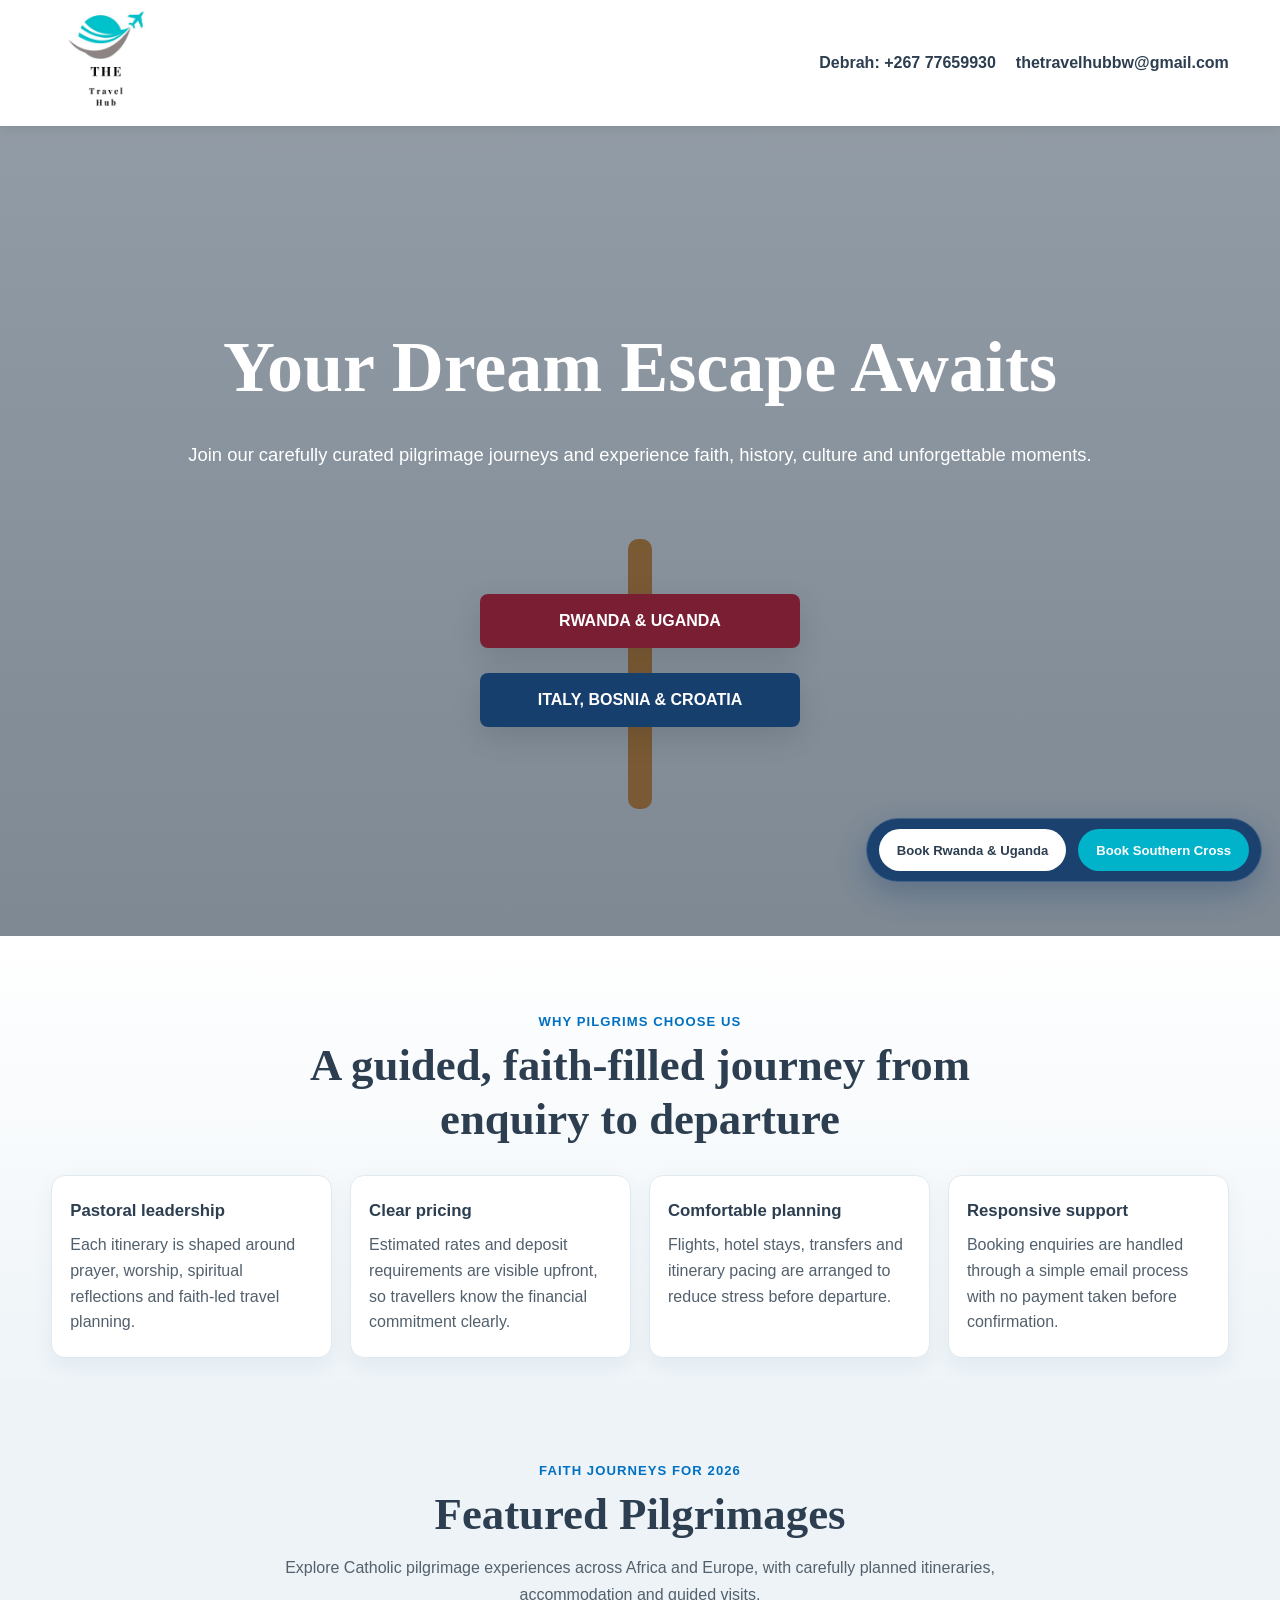
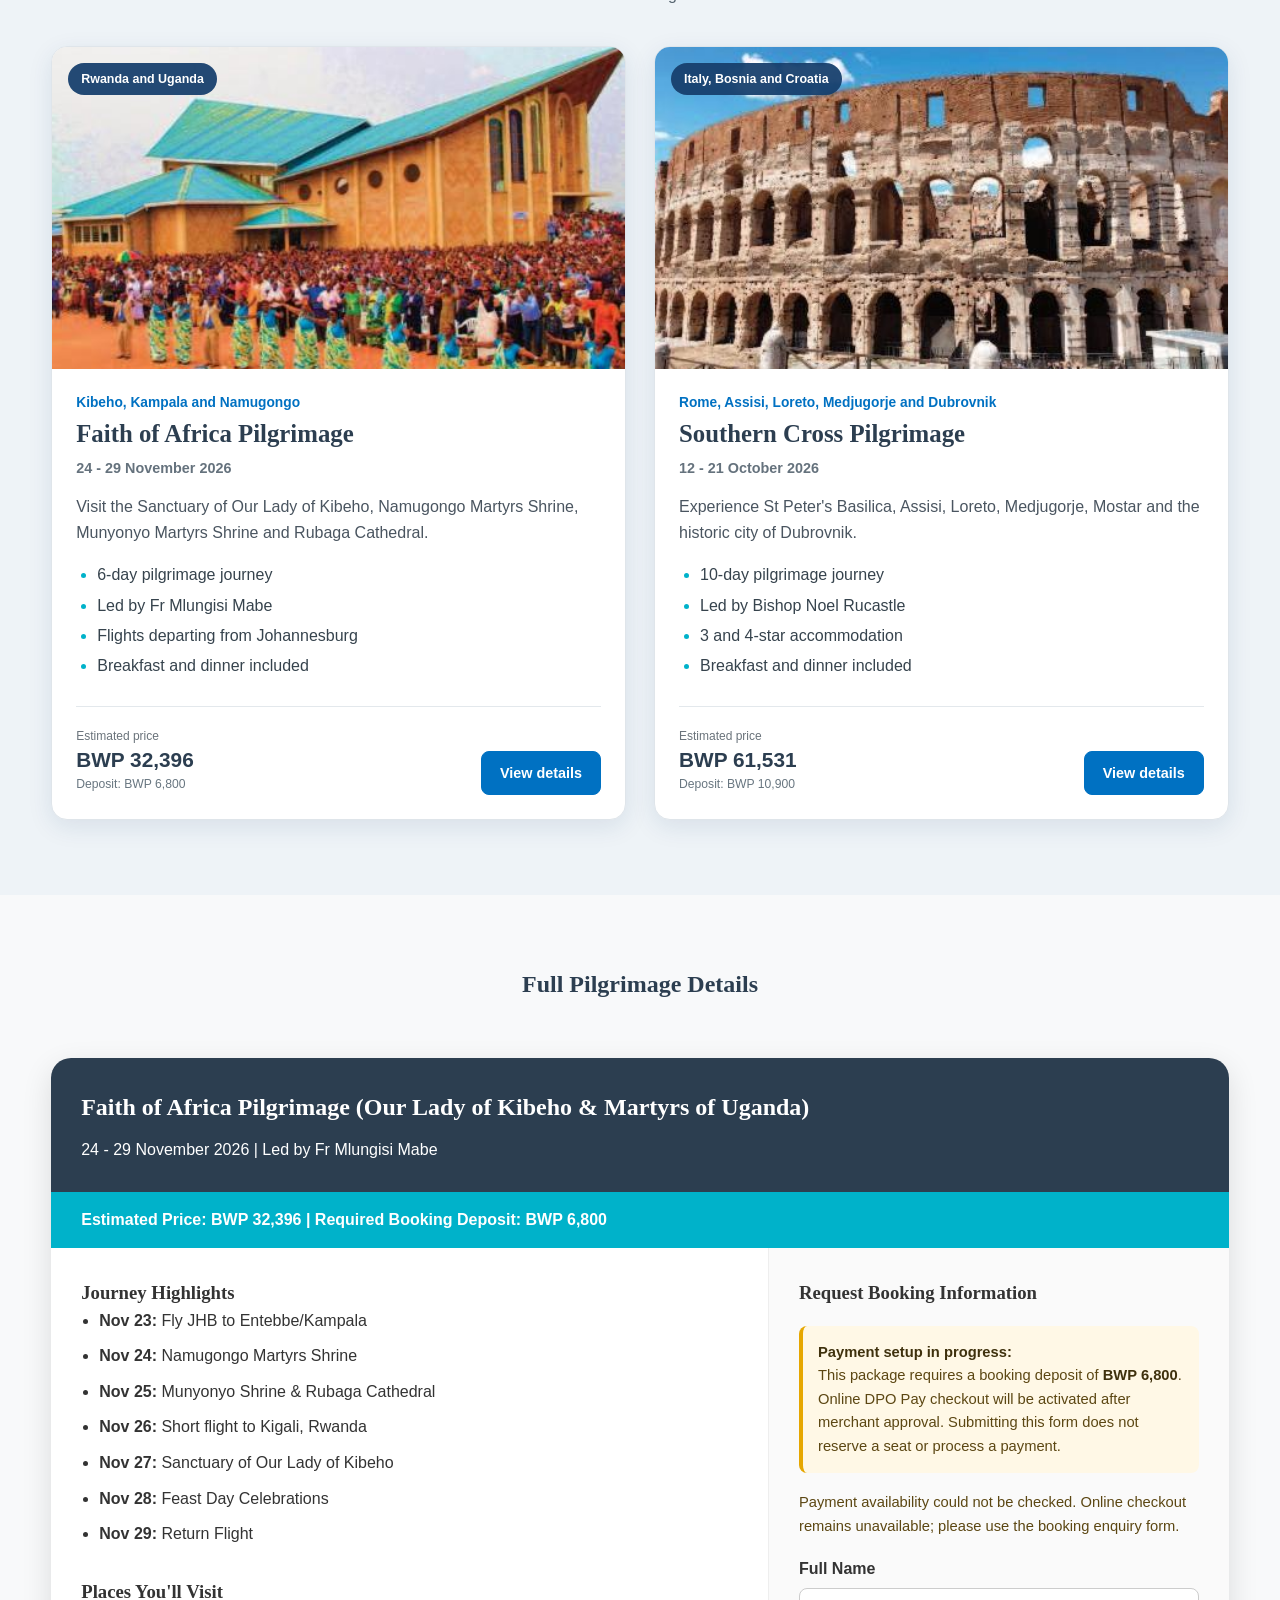
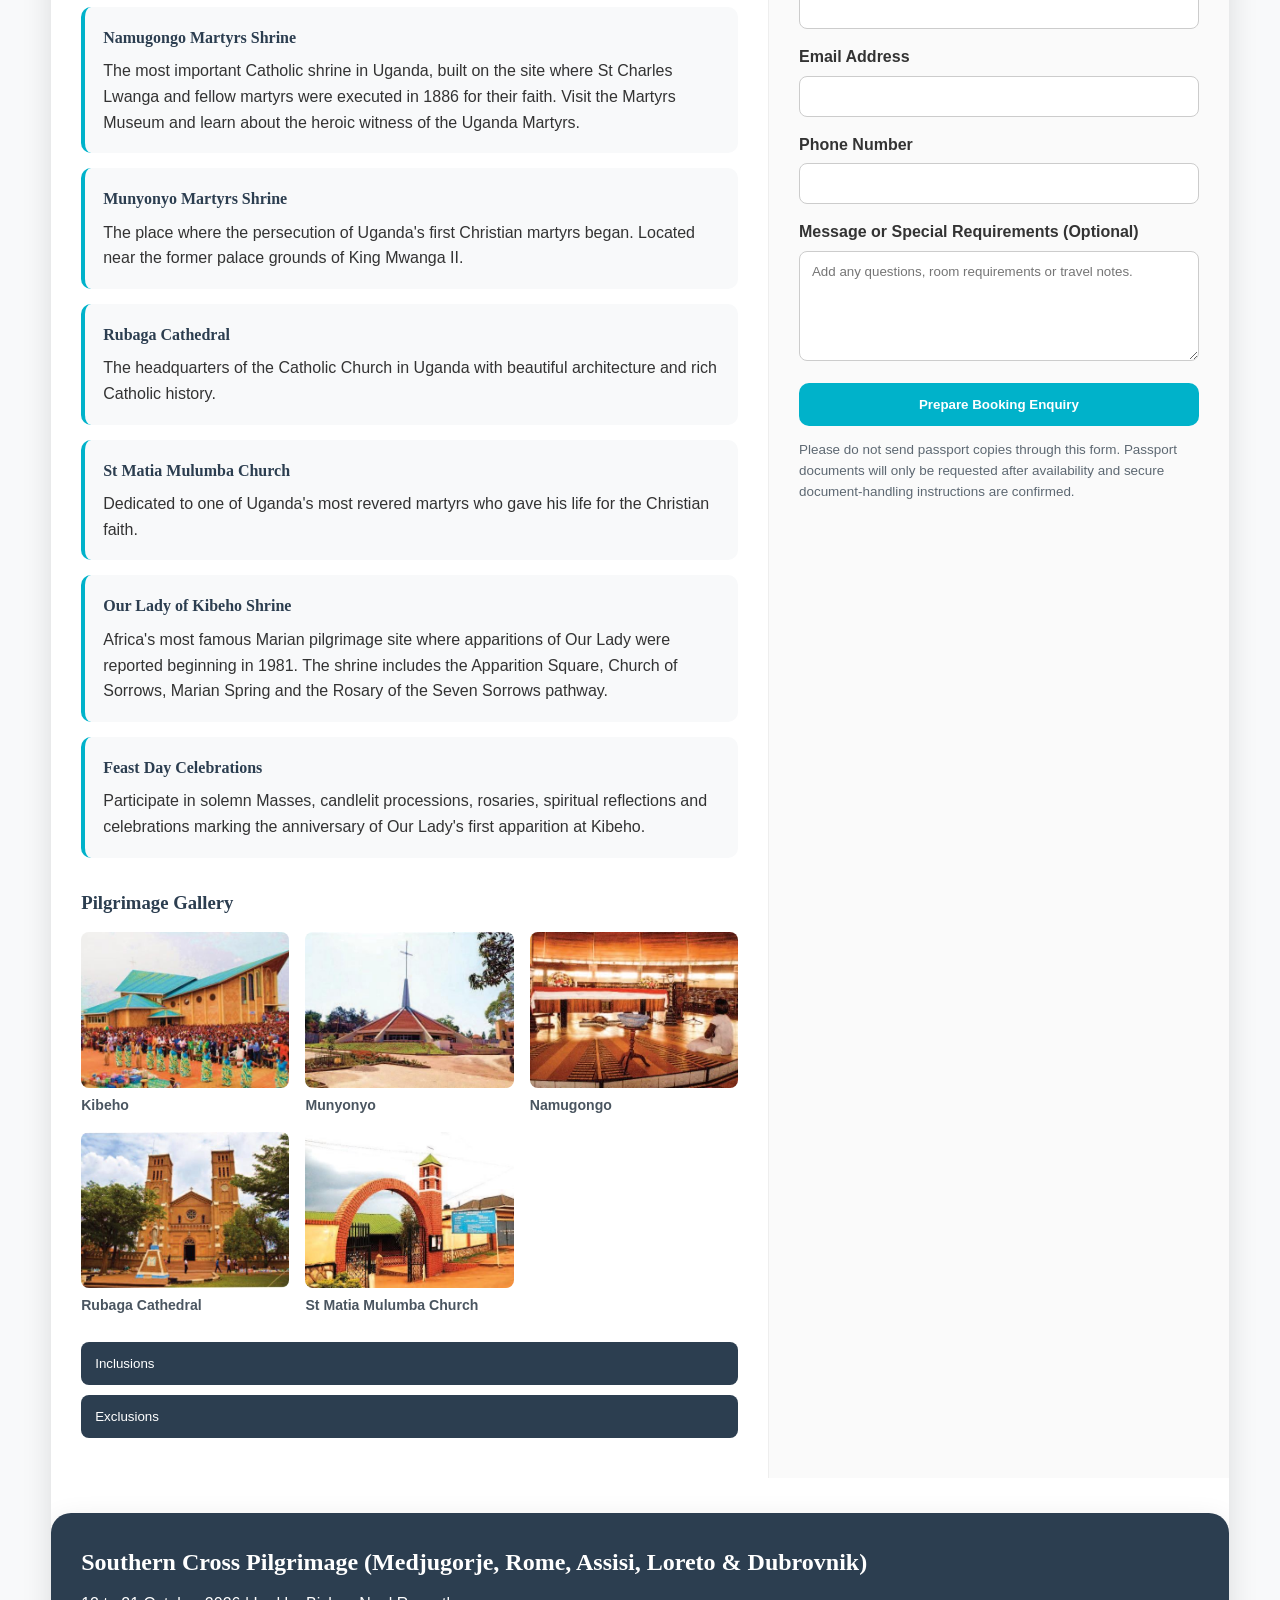
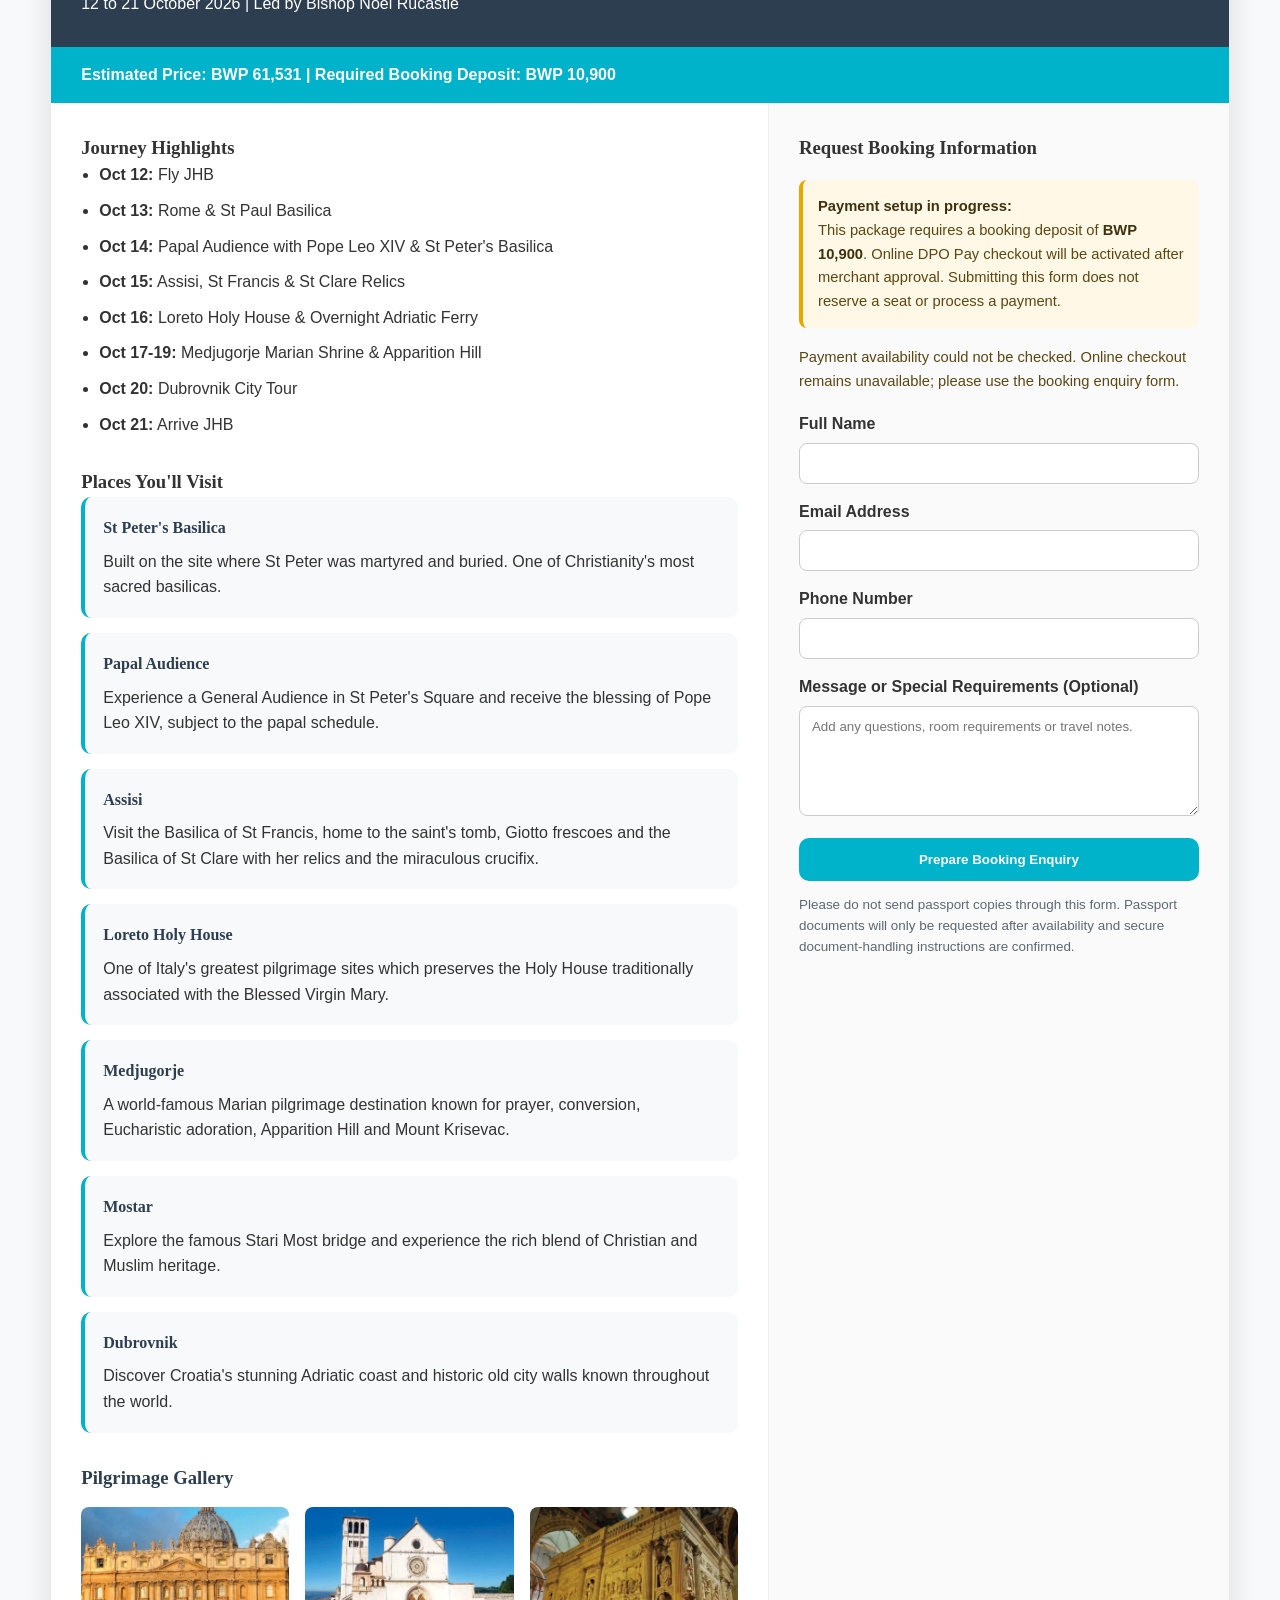
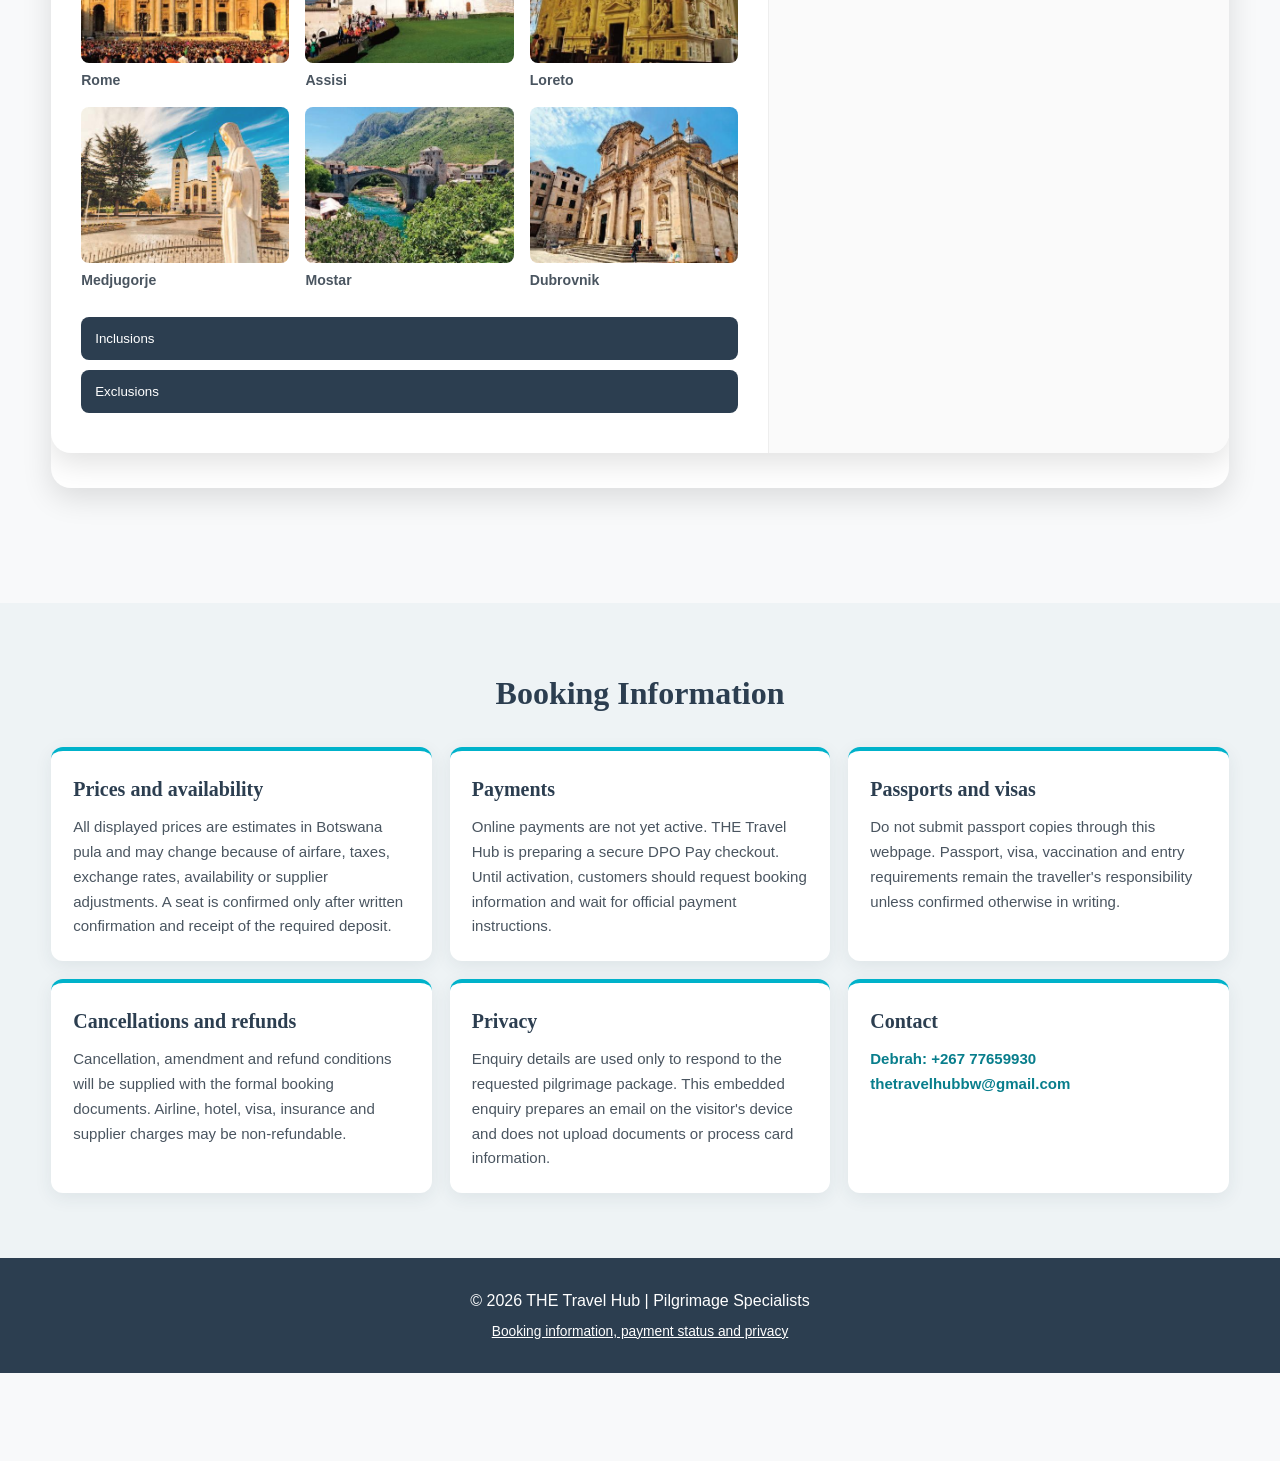
<file: index.html>
<!DOCTYPE html>

<html lang="en">
<head>
<meta charset="utf-8"/>
<meta content="width=device-width, initial-scale=1.0" name="viewport"/>
<title>THE Travel Hub | 2026 Pilgrimage Packages</title>
<meta content="THE Travel Hub pilgrimage packages for Rwanda and Uganda, and Italy, Bosnia and Croatia in 2026. View itineraries, estimated prices and booking information." name="description"/>
<meta property="og:title" content="THE Travel Hub | 2026 Pilgrimage Packages"/>
<meta property="og:description" content="Catholic pilgrimage journeys to Rwanda, Uganda, Italy, Bosnia and Croatia for 2026."/>
<meta property="og:type" content="website"/>
<meta property="og:image" content="images/travel-hub-logo.jpeg"/>
<link rel="icon" href="images/travel-hub-logo.jpeg" type="image/jpeg"/>
<link rel="stylesheet" href="css/style.css">
</head>
<body id="top">
<div class="sticky-booking-bar" aria-label="Quick booking links">
    <a href="#rwanda-package">Book Rwanda &amp; Uganda</a>
    <a href="#italy-package">Book Southern Cross</a>
</div>
<header>
<div class="container header-inner">
<a aria-label="THE Travel Hub home" class="logo" href="#top">
<img alt="THE Travel Hub logo" class="logo-image" height="500" src="images/travel-hub-logo.jpeg" width="500"/>
</a>
<div class="contact-bar">
<a aria-label="Call Debrah on +267 77659930" href="tel:+26777659930">
    Debrah: +267 77659930
</a>
<a href="mailto:thetravelhubbw@gmail.com">thetravelhubbw@gmail.com</a>
</div>
</div>
</header>
<section class="hero">
<div class="hero-content">
<h1>Your Dream Escape Awaits</h1>
<p>Join our carefully curated pilgrimage journeys and experience faith, history, culture and unforgettable moments.</p>
<div class="signpost-wrapper">
<div class="signpost">
<button class="plank rwanda" onclick="scrollToPackage('rwanda-package')" type="button">
RWANDA &amp; UGANDA
</button>
<button class="plank italy" onclick="scrollToPackage('italy-package')" type="button">
ITALY, BOSNIA &amp; CROATIA
</button>
</div>
</div>
</div>
</section>

<section class="trust-section" aria-labelledby="trust-title">
    <div class="container">
        <div class="trust-header">
            <span class="featured-eyebrow">Why pilgrims choose us</span>
            <h2 id="trust-title">A guided, faith-filled journey from enquiry to departure</h2>
        </div>

        <div class="trust-grid">
            <article class="trust-item">
                <strong>Pastoral leadership</strong>
                <p>Each itinerary is shaped around prayer, worship, spiritual reflections and faith-led travel planning.</p>
            </article>
            <article class="trust-item">
                <strong>Clear pricing</strong>
                <p>Estimated rates and deposit requirements are visible upfront, so travellers know the financial commitment clearly.</p>
            </article>
            <article class="trust-item">
                <strong>Comfortable planning</strong>
                <p>Flights, hotel stays, transfers and itinerary pacing are arranged to reduce stress before departure.</p>
            </article>
            <article class="trust-item">
                <strong>Responsive support</strong>
                <p>Booking enquiries are handled through a simple email process with no payment taken before confirmation.</p>
            </article>
        </div>
    </div>
</section>

<!-- =========================================
     FEATURED PILGRIMAGE CARDS
========================================== -->
<section class="featured-pilgrimages" aria-labelledby="featured-title">
    <div class="container">
        <div class="featured-heading">
            <span class="featured-eyebrow">Faith journeys for 2026</span>

            <h2 id="featured-title">Featured Pilgrimages</h2>

            <p>
                Explore Catholic pilgrimage experiences across Africa
                and Europe, with carefully planned itineraries,
                accommodation and guided visits.
            </p>
        </div>

        <div class="pilgrimage-card-grid">

            <!-- Rwanda and Uganda pilgrimage card -->
            <article class="pilgrimage-summary-card">
                <div class="pilgrimage-summary-image">
                    <img
                        src="images/Sanctuary of Our Lady of Kibeho.jpg"
                        alt="Sanctuary of Our Lady of Kibeho"
                        loading="lazy"
                    >

                    <span class="pilgrimage-card-badge">
                        Rwanda and Uganda
                    </span>
                </div>

                <div class="pilgrimage-summary-content">
                    <p class="pilgrimage-destination">
                        Kibeho, Kampala and Namugongo
                    </p>

                    <h3>Faith of Africa Pilgrimage</h3>

                    <p class="pilgrimage-dates">
                        24 - 29 November 2026
                    </p>

                    <p class="pilgrimage-summary-description">
                        Visit the Sanctuary of Our Lady of Kibeho,
                        Namugongo Martyrs Shrine, Munyonyo Martyrs
                        Shrine and Rubaga Cathedral.
                    </p>

                    <ul class="pilgrimage-summary-highlights">
                        <li>6-day pilgrimage journey</li>
                        <li>Led by Fr Mlungisi Mabe</li>
                        <li>Flights departing from Johannesburg</li>
                        <li>Breakfast and dinner included</li>
                    </ul>

                    <div class="pilgrimage-summary-footer">
                        <div class="pilgrimage-summary-price">
                            <span>Estimated price</span>
                            <strong>BWP 32,396</strong>
                            <small>Deposit: BWP 6,800</small>
                        </div>

                        <button
                            class="pilgrimage-details-button"
                            type="button"
                            onclick="scrollToPackage('rwanda-package')"
                        >
                            View details
                        </button>
                    </div>
                </div>
            </article>

            <!-- Southern Cross pilgrimage card -->
            <article class="pilgrimage-summary-card">
                <div class="pilgrimage-summary-image">
                    <img
                        src="images/The Colosseum.jpg"
                        alt="The Colosseum in Rome"
                        loading="lazy"
                    >

                    <span class="pilgrimage-card-badge">
                        Italy, Bosnia and Croatia
                    </span>
                </div>

                <div class="pilgrimage-summary-content">
                    <p class="pilgrimage-destination">
                        Rome, Assisi, Loreto, Medjugorje and Dubrovnik
                    </p>

                    <h3>Southern Cross Pilgrimage</h3>

                    <p class="pilgrimage-dates">
                        12 - 21 October 2026
                    </p>

                    <p class="pilgrimage-summary-description">
                        Experience St Peter's Basilica, Assisi, Loreto,
                        Medjugorje, Mostar and the historic city of
                        Dubrovnik.
                    </p>

                    <ul class="pilgrimage-summary-highlights">
                        <li>10-day pilgrimage journey</li>
                        <li>Led by Bishop Noel Rucastle</li>
                        <li>3 and 4-star accommodation</li>
                        <li>Breakfast and dinner included</li>
                    </ul>

                    <div class="pilgrimage-summary-footer">
                        <div class="pilgrimage-summary-price">
                            <span>Estimated price</span>
                            <strong>BWP 61,531</strong>
                            <small>Deposit: BWP 10,900</small>
                        </div>

                        <button
                            class="pilgrimage-details-button"
                            type="button"
                            onclick="scrollToPackage('italy-package')"
                        >
                            View details
                        </button>
                    </div>
                </div>
            </article>

        </div>
    </div>
</section>

<!-- =========================================
     FULL PILGRIMAGE DETAILS
========================================== -->
<section class="packages container">
<h2 class="section-title">Full Pilgrimage Details</h2>
<!-- RWANDA -->
<div class="package-card" id="rwanda-package">
<div class="package-header">
<h2>Faith of Africa Pilgrimage (Our Lady of Kibeho &amp; Martyrs of Uganda)</h2>
<p>24 - 29 November 2026 | Led by Fr Mlungisi Mabe</p>
</div>
<div class="price-banner">
Estimated Price: BWP 32,396 | Required Booking Deposit: BWP 6,800
</div>
<div class="package-body">
<div class="details">
<h3>Journey Highlights</h3>
<ul>
<li><strong>Nov 23:</strong> Fly JHB to Entebbe/Kampala</li>
<li><strong>Nov 24:</strong> Namugongo Martyrs Shrine</li>
<li><strong>Nov 25:</strong> Munyonyo Shrine &amp; Rubaga Cathedral</li>
<li><strong>Nov 26:</strong> Short flight to Kigali, Rwanda</li>
<li><strong>Nov 27:</strong> Sanctuary of Our Lady of Kibeho</li>
<li><strong>Nov 28:</strong> Feast Day Celebrations</li>
<li><strong>Nov 29:</strong> Return Flight</li>
</ul>
<div class="destination-highlights">
<h3>Places You'll Visit</h3>
<div class="place-card">
<h4>Namugongo Martyrs Shrine</h4>
<p>
The most important Catholic shrine in Uganda, built on the site where
St Charles Lwanga and fellow martyrs were executed in 1886 for their faith.
Visit the Martyrs Museum and learn about the heroic witness of the
Uganda Martyrs.
</p>
</div>
<div class="place-card">
<h4>Munyonyo Martyrs Shrine</h4>
<p>
The place where the persecution of Uganda's first Christian martyrs began.
Located near the former palace grounds of King Mwanga II.
</p>
</div>
<div class="place-card">
<h4>Rubaga Cathedral</h4>
<p>
The headquarters of the Catholic Church in Uganda with beautiful
architecture and rich Catholic history.
</p>
</div>
<div class="place-card">
<h4>St Matia Mulumba Church</h4>
<p>
Dedicated to one of Uganda's most revered martyrs who gave his life
for the Christian faith.
</p>
</div>
<div class="place-card">
<h4>Our Lady of Kibeho Shrine</h4>
<p>
Africa's most famous Marian pilgrimage site where apparitions of
Our Lady were reported beginning in 1981. The shrine includes
the Apparition Square, Church of Sorrows, Marian Spring and
the Rosary of the Seven Sorrows pathway.
</p>
</div>
<div class="place-card">
<h4>Feast Day Celebrations</h4>
<p>
Participate in solemn Masses, candlelit processions, rosaries,
spiritual reflections and celebrations marking the anniversary
of Our Lady's first apparition at Kibeho.
</p>
</div>
</div>
<div class="package-gallery" aria-labelledby="rwanda-gallery-title">
<h3 id="rwanda-gallery-title">Pilgrimage Gallery</h3>
<div class="gallery-grid">
<figure class="gallery-item">
<img src="images/Sanctuary of Our Lady of Kibeho.jpg" alt="Pilgrims gathered outside the Sanctuary of Our Lady of Kibeho" loading="lazy">
<figcaption>Kibeho</figcaption>
</figure>
<figure class="gallery-item">
<img src="images/Munyonyo Martyrs Shrine image.jpg" alt="Munyonyo Martyrs Shrine in Uganda" loading="lazy">
<figcaption>Munyonyo</figcaption>
</figure>
<figure class="gallery-item">
<img src="images/Praying at Namugongo Martyrs Shrine imae.jpg" alt="A pilgrim praying inside Namugongo Martyrs Shrine" loading="lazy">
<figcaption>Namugongo</figcaption>
</figure>
<figure class="gallery-item">
<img src="images/Rubaga Cathedral.png" alt="Front facade and twin towers of Rubaga Cathedral" loading="lazy">
<figcaption>Rubaga Cathedral</figcaption>
</figure>
<figure class="gallery-item">
<img src="images/St Matia Mulumba church.jpg" alt="Entrance to St Matia Mulumba Church" loading="lazy">
<figcaption>St Matia Mulumba Church</figcaption>
</figure>
</div>
</div>
<div class="accordion">
<div class="accordion-item">
<button aria-expanded="false" class="accordion-btn" type="button">Inclusions</button>
<div class="accordion-content">
<ul>
<li>Flights ex-JHB</li>
<li>Shared Hotel Accommodation</li>
<li>Breakfast &amp; Dinner</li>
<li>Airport Transfers</li>
<li>Luxury Coaches</li>
<li>Professional Tour Guides</li>
</ul>
</div>
</div>
<div class="accordion-item">
<button aria-expanded="false" class="accordion-btn" type="button">Exclusions</button>
<div class="accordion-content">
<ul>
<li>Mandatory Tips</li>
<li>East African Tourist Visa</li>
<li>Required Vaccinations</li>
</ul>
</div>
</div>
</div>
</div>
<div class="booking-box"><h3>Request Booking Information</h3><div class="booking-notice"><strong>Payment setup in progress:</strong><br/>This package requires a booking deposit of <strong>BWP 6,800</strong>. Online DPO Pay checkout will be activated after merchant approval. Submitting this form does not reserve a seat or process a payment.</div><form class="booking-form" data-amount="6800" data-package="Faith of Africa Pilgrimage" data-payment-package="rwanda-uganda"><div class="form-group"><label for="rwanda-name">Full Name</label><input autocomplete="name" class="form-control" id="rwanda-name" name="fullName" required="" type="text"/></div><div class="form-group"><label for="rwanda-email">Email Address</label><input autocomplete="email" class="form-control" id="rwanda-email" name="email" required="" type="email"/></div><div class="form-group"><label for="rwanda-phone">Phone Number</label><input autocomplete="tel" class="form-control" id="rwanda-phone" name="phone" required="" type="tel"/></div><div class="form-group"><label for="rwanda-message">Message or Special Requirements (Optional)</label><textarea class="form-control" id="rwanda-message" name="message" placeholder="Add any questions, room requirements or travel notes." rows="4"></textarea></div><button class="pay-btn" type="submit">Prepare Booking Enquiry</button><div aria-live="polite" class="success-box" role="status"></div></form><p class="privacy-note">Please do not send passport copies through this form. Passport documents will only be requested after availability and secure document-handling instructions are confirmed.</p></div>
</div>
<!-- ITALY -->
<div class="package-card" id="italy-package">
<div class="package-header">
<h2>Southern Cross Pilgrimage (Medjugorje, Rome, Assisi, Loreto &amp; Dubrovnik)</h2>
<p>12 to 21 October 2026 | Led by Bishop Noel Rucastle</p>
</div>
<div class="price-banner">
Estimated Price: BWP 61,531 | Required Booking Deposit: BWP 10,900
</div>
<div class="package-body">
<div class="details">
<h3>Journey Highlights</h3>
<ul>
<li><strong>Oct 12:</strong> Fly JHB</li>
<li><strong>Oct 13:</strong> Rome &amp; St Paul Basilica</li>
<li><strong>Oct 14:</strong> Papal Audience with Pope Leo XIV &amp; St Peter's Basilica</li>
<li><strong>Oct 15:</strong> Assisi, St Francis &amp; St Clare Relics</li>
<li><strong>Oct 16:</strong> Loreto Holy House &amp; Overnight Adriatic Ferry</li>
<li><strong>Oct 17-19:</strong> Medjugorje Marian Shrine &amp; Apparition Hill</li>
<li><strong>Oct 20:</strong> Dubrovnik City Tour</li>
<li><strong>Oct 21:</strong> Arrive JHB</li>
</ul>
<div class="destination-highlights">
<h3>Places You'll Visit</h3>
<div class="place-card">
<h4>St Peter's Basilica</h4>
<p>
Built on the site where St Peter was martyred and buried.
One of Christianity's most sacred basilicas.
</p>
</div>
<div class="place-card">
<h4>Papal Audience</h4>
<p>
Experience a General Audience in St Peter's Square and receive
the blessing of Pope Leo XIV, subject to the papal schedule.
</p>
</div>
<div class="place-card">
<h4>Assisi</h4>
<p>
Visit the Basilica of St Francis, home to the saint's tomb,
Giotto frescoes and the Basilica of St Clare with her relics
and the miraculous crucifix.
</p>
</div>
<div class="place-card">
<h4>Loreto Holy House</h4>
<p>
One of Italy's greatest pilgrimage sites which preserves the
Holy House traditionally associated with the Blessed Virgin Mary.
</p>
</div>
<div class="place-card">
<h4>Medjugorje</h4>
<p>
A world-famous Marian pilgrimage destination known for prayer,
conversion, Eucharistic adoration, Apparition Hill and Mount Krisevac.
</p>
</div>
<div class="place-card">
<h4>Mostar</h4>
<p>
Explore the famous Stari Most bridge and experience the rich
blend of Christian and Muslim heritage.
</p>
</div>
<div class="place-card">
<h4>Dubrovnik</h4>
<p>
Discover Croatia's stunning Adriatic coast and historic
old city walls known throughout the world.
</p>
</div>
</div>
<div class="package-gallery" aria-labelledby="southern-cross-gallery-title">
<h3 id="southern-cross-gallery-title">Pilgrimage Gallery</h3>
<div class="gallery-grid">
<figure class="gallery-item">
<img src="images/St Peter’s Basilica in the Vatican.jpg" alt="St Peter's Basilica in Vatican City" loading="lazy">
<figcaption>Rome</figcaption>
</figure>
<figure class="gallery-item">
<img src="images/Basilica of St Francis in Assisi.jpg" alt="Basilica of St Francis in Assisi" loading="lazy">
<figcaption>Assisi</figcaption>
</figure>
<figure class="gallery-item">
<img src="images/The Sanctuary of the Holy House of Loreto.jpg" alt="Interior of the Sanctuary of the Holy House of Loreto" loading="lazy">
<figcaption>Loreto</figcaption>
</figure>
<figure class="gallery-item">
<img src="images/St James church in MedjugorjeSplit in Croatia.png" alt="St James Church in Medjugorje beside a statue of Mary" loading="lazy">
<figcaption>Medjugorje</figcaption>
</figure>
<figure class="gallery-item">
<img src="images/Stari Most bridge in Mostar.jpg" alt="Stari Most bridge spanning the river in Mostar" loading="lazy">
<figcaption>Mostar</figcaption>
</figure>
<figure class="gallery-item">
<img src="images/Cathedral of the Assumption in Dubrovnik.jpg" alt="Cathedral of the Assumption in Dubrovnik" loading="lazy">
<figcaption>Dubrovnik</figcaption>
</figure>
</div>
</div>
<div class="accordion">
<div class="accordion-item">
<button aria-expanded="false" class="accordion-btn" type="button">Inclusions</button>
<div class="accordion-content">
<ul>
<li>Flights ex-JHB</li>
<li>3 &amp; 4 Star Hotels</li>
<li>Breakfast &amp; Dinner</li>
<li>Ferry Cabin Accommodation</li>
<li>Travel Insurance up to Age 69</li>
</ul>
</div>
</div>
<div class="accordion-item">
<button aria-expanded="false" class="accordion-btn" type="button">Exclusions</button>
<div class="accordion-content">
<ul>
<li>Schengen Visa</li>
<li>Mandatory Tips &amp; Taxes</li>
<li>Lunches</li>
</ul>
</div>
</div>
</div>
</div>
<div class="booking-box"><h3>Request Booking Information</h3><div class="booking-notice"><strong>Payment setup in progress:</strong><br/>This package requires a booking deposit of <strong>BWP 10,900</strong>. Online DPO Pay checkout will be activated after merchant approval. Submitting this form does not reserve a seat or process a payment.</div><form class="booking-form" data-amount="10900" data-package="Southern Cross Pilgrimage" data-payment-package="southern-cross"><div class="form-group"><label for="italy-name">Full Name</label><input autocomplete="name" class="form-control" id="italy-name" name="fullName" required="" type="text"/></div><div class="form-group"><label for="italy-email">Email Address</label><input autocomplete="email" class="form-control" id="italy-email" name="email" required="" type="email"/></div><div class="form-group"><label for="italy-phone">Phone Number</label><input autocomplete="tel" class="form-control" id="italy-phone" name="phone" required="" type="tel"/></div><div class="form-group"><label for="italy-message">Message or Special Requirements (Optional)</label><textarea class="form-control" id="italy-message" name="message" placeholder="Add any questions, room requirements or travel notes." rows="4"></textarea></div><button class="pay-btn" type="submit">Prepare Booking Enquiry</button><div aria-live="polite" class="success-box" role="status"></div></form><p class="privacy-note">Please do not send passport copies through this form. Passport documents will only be requested after availability and secure document-handling instructions are confirmed.</p></div>
</div>
</div></section>

<section aria-labelledby="site-information-title" class="site-information" id="booking-terms">
<div class="container">
<h2 id="site-information-title">Booking Information</h2>
<div class="information-grid">
<article class="information-card">
<h3>Prices and availability</h3>
<p>All displayed prices are estimates in Botswana pula and may change because of airfare, taxes, exchange rates, availability or supplier adjustments. A seat is confirmed only after written confirmation and receipt of the required deposit.</p>
</article>
<article class="information-card">
<h3>Payments</h3>
<p>Online payments are not yet active. THE Travel Hub is preparing a secure DPO Pay checkout. Until activation, customers should request booking information and wait for official payment instructions.</p>
</article>
<article class="information-card">
<h3>Passports and visas</h3>
<p>Do not submit passport copies through this webpage. Passport, visa, vaccination and entry requirements remain the traveller's responsibility unless confirmed otherwise in writing.</p>
</article>
<article class="information-card">
<h3>Cancellations and refunds</h3>
<p>Cancellation, amendment and refund conditions will be supplied with the formal booking documents. Airline, hotel, visa, insurance and supplier charges may be non-refundable.</p>
</article>
<article class="information-card">
<h3>Privacy</h3>
<p>Enquiry details are used only to respond to the requested pilgrimage package. This embedded enquiry prepares an email on the visitor's device and does not upload documents or process card information.</p>
</article>
<article class="information-card">
<h3>Contact</h3>
<p><a href="tel:+26777659930">Debrah: +267 77659930</a><br/><a href="mailto:thetravelhubbw@gmail.com">thetravelhubbw@gmail.com</a></p>
</article>
</div>
</div>
</section>
<footer><div class="container"><p>© 2026 THE Travel Hub | Pilgrimage Specialists</p><p class="footer-note"><a href="#booking-terms">Booking information, payment status and privacy</a></p></div></footer>
<script src="js/script.js"></script>
</body>
</html>
</file>
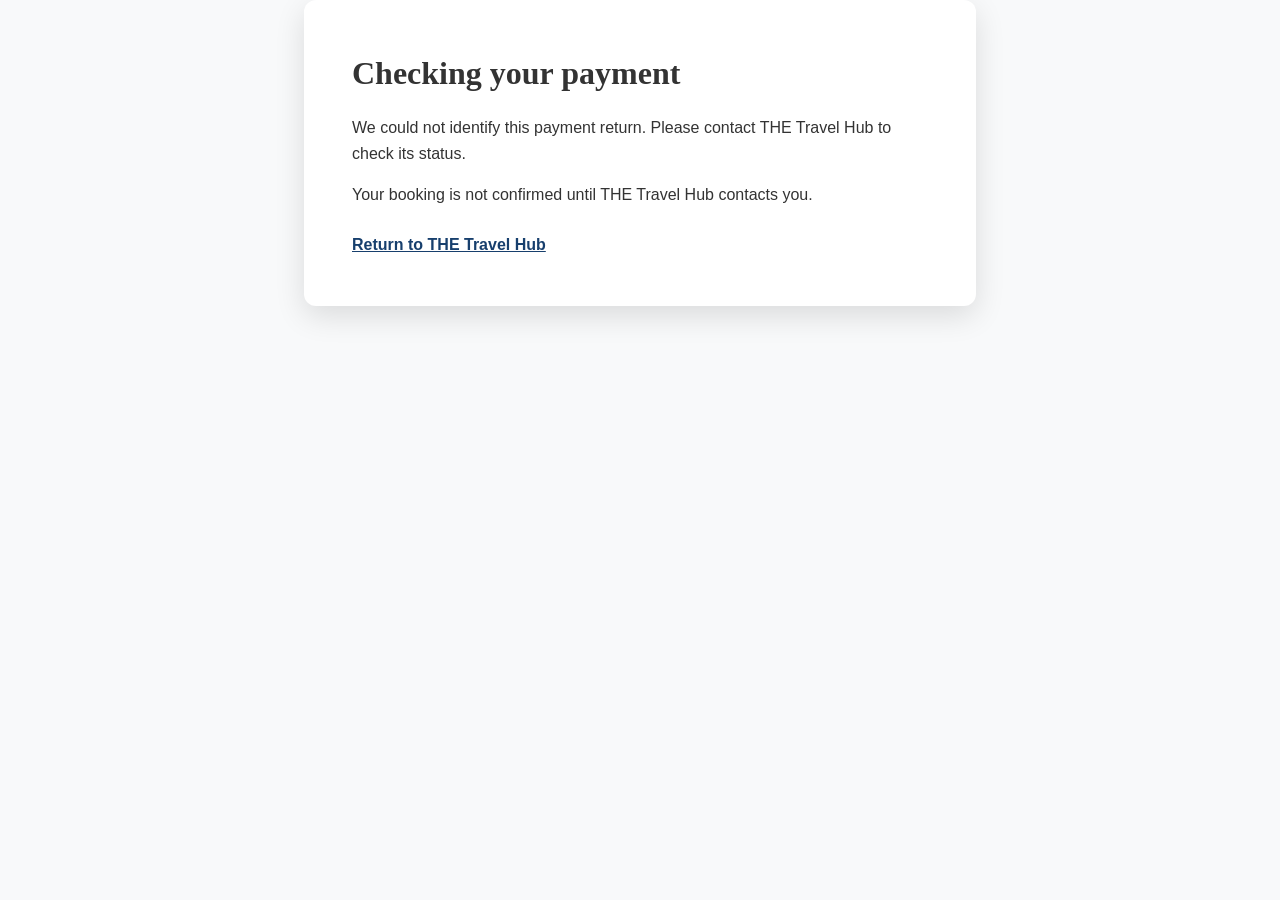
<file: payment-return.html>
<!DOCTYPE html>
<html lang="en">
<head>
    <meta charset="utf-8">
    <meta name="viewport" content="width=device-width, initial-scale=1">
    <meta name="robots" content="noindex, nofollow">
    <meta name="referrer" content="no-referrer">
    <title>Payment status | THE Travel Hub</title>
    <link rel="stylesheet" href="css/style.css">
    <script src="js/payment-return.js" defer></script>
</head>
<body id="top">
    <main class="payment-return container">
        <h1>Checking your payment</h1>
        <p id="payment-result" role="status" aria-live="polite">
            Please wait while DPO confirms the transaction securely.
        </p>
        <p>Your booking is not confirmed until THE Travel Hub contacts you.</p>
        <a href="index.html">Return to THE Travel Hub</a>
    </main>
</body>
</html>
</file>
<file: css/style.css>
.booking-notice{
    margin:18px 0;
    padding:15px;
    background:#fff8e6;
    border-left:4px solid #e6a700;
    border-radius:8px;
    color:#5c4713;
    font-size:0.92rem;
    line-height:1.6;
}

.booking-notice strong{
    color:#3f310d;
}   

.payment-status{
    margin:0 0 18px;
    color:#5c4713;
    font-size:0.92rem;
    line-height:1.6;
}

.payment-return{
    max-width:42rem;
    margin:clamp(3rem,10vh,7rem) auto;
    padding:clamp(1.5rem,5vw,3rem);
    background:var(--white);
    border-radius:12px;
    box-shadow:var(--shadow);
}

.payment-return h1,
.payment-return p{
    margin-bottom:1rem;
}

.payment-return a{
    display:inline-block;
    margin-top:.5rem;
    color:var(--navy);
    font-weight:700;
}

:root{
    --primary:#00b2ca;
    --secondary:#2c3e50;
    --light:#f8f9fa;
    --white:#ffffff;
    --burgundy:#7a1f33;
    --navy:#173f6d;
    --shadow:0 10px 30px rgba(0,0,0,0.12);
}

*{
    margin:0;
    padding:0;
    box-sizing:border-box;
}

html{
    scroll-behavior:smooth;
}

body{
    font-family:Arial, sans-serif;
    background:var(--light);
    color:#333;
    line-height:1.6;
    padding-bottom:88px;
}

h1,h2,h3,h4{
    font-family:"Times New Roman", serif;
}

.container{
    width:min(1200px,92%);
    margin:auto;
}

/* HEADER */

header{
    background:#ffffff;
    position:sticky;
    top:0;
    z-index:1000;
    box-shadow:0 2px 10px rgba(0,0,0,.08);
    transition:box-shadow 0.3s ease;
}

header.header-scrolled{
    box-shadow:0 4px 18px rgba(0,0,0,.14);
}

.header-inner{
    display:flex;
    justify-content:space-between;
    align-items:center;
    min-height:126px;
    padding:8px 0;
    gap:20px;
    flex-wrap:wrap;
    transition:
        min-height 0.3s ease,
        padding 0.3s ease;
}

.logo{
    display:inline-flex;
    align-items:center;
    justify-content:center;
    flex-shrink:0;
    text-decoration:none;
    line-height:0;
}

.logo-image{
    display:block;
    width:auto;
    height:110px;
    max-width:230px;
    object-fit:contain;
    transition:
        height 0.3s ease,
        max-width 0.3s ease,
        transform 0.3s ease,
        opacity 0.3s ease;
}

.logo:hover .logo-image{
    transform:scale(1.03);
    opacity:0.92;
}

.logo:focus-visible{
    outline:3px solid rgba(0,178,202,0.4);
    outline-offset:5px;
    border-radius:8px;
}

/* Smaller header after scrolling */

header.header-scrolled .header-inner{
    min-height:78px;
    padding:4px 0;
}

header.header-scrolled .logo-image{
    height:64px;
    max-width:150px;
}

a:focus-visible,
button:focus-visible,
input:focus-visible,
textarea:focus-visible{
    outline:3px solid rgba(0,178,202,0.45);
    outline-offset:3px;
}

.sticky-booking-bar{
    position:fixed;
    right:18px;
    bottom:18px;
    z-index:1200;
    display:flex;
    gap:12px;
    padding:10px 12px;
    background:rgba(23,63,109,0.96);
    border:1px solid rgba(255,255,255,0.18);
    border-radius:999px;
    box-shadow:0 12px 30px rgba(23,63,109,0.32);
}

.sticky-booking-bar a{
    display:inline-flex;
    align-items:center;
    justify-content:center;
    min-height:42px;
    padding:0 18px;
    background:#ffffff;
    border-radius:999px;
    color:var(--secondary);
    font-size:0.82rem;
    font-weight:700;
    text-decoration:none;
}

.sticky-booking-bar a:last-child{
    background:var(--primary);
    color:#fff;
}

.contact-bar{
    display:flex;
    gap:20px;
    flex-wrap:wrap;
}

.contact-bar a{
    text-decoration:none;
    color:var(--secondary);
    font-weight:600;
    transition:.3s;
}

.contact-bar a:hover{
    color:var(--primary);
}

/* HERO */

.hero{
    min-height:90vh;
    background:
    linear-gradient(rgba(44,62,80,.5),rgba(44,62,80,.6)),
    url("https://images.unsplash.com/photo-1501785888041-af3ef285b470?q=80&w=1600&auto=format&fit=crop");
    background-size:cover;
    background-position:center;
    display:flex;
    align-items:center;
    justify-content:center;
    text-align:center;
    color:white;
    padding:80px 20px;
}

.hero-content{
    max-width:1000px;
}

.hero h1{
    font-size:clamp(2.5rem,6vw,4.5rem);
    margin-bottom:15px;
}

.hero p{
    font-size:1.15rem;
    margin-bottom:50px;
}

/* SIGNPOST */

.signpost-wrapper{
    display:flex;
    justify-content:center;
}

.signpost{
    position:relative;
    width:320px;
    padding-top:50px;
}

.signpost::after{
    content:"";
    position:absolute;
    width:24px;
    height:270px;
    background:#7a5a35;
    left:50%;
    transform:translateX(-50%);
    top:20px;
    border-radius:10px;
}

.plank{
    position:relative;
    z-index:2;
    display:block;
    width:100%;
    border:none;
    margin:25px 0;
    color:white;
    font-weight:bold;
    font-size:1rem;
    padding:18px 20px;
    cursor:pointer;
    border-radius:8px;
    box-shadow:var(--shadow);
    transition:.35s;
}

.plank:hover{
    transform:translateY(-4px) scale(1.02);
}

.plank.rwanda{
    background:var(--burgundy);
}

.plank.italy{
    background:var(--navy);
}

.trust-section{
    padding:72px 0 24px;
    background:linear-gradient(180deg, #ffffff 0%, #eef4f8 100%);
}

.trust-header{
    max-width:760px;
    margin:0 auto 28px;
    text-align:center;
}

.trust-header h2{
    color:var(--secondary);
    font-size:clamp(2rem, 4vw, 2.8rem);
    line-height:1.2;
}

.trust-grid{
    display:grid;
    grid-template-columns:repeat(4, minmax(0, 1fr));
    gap:18px;
}

.trust-item{
    padding:22px 18px;
    background:#ffffff;
    border:1px solid #dfeaf0;
    border-radius:14px;
    box-shadow:0 8px 22px rgba(23,63,109,0.06);
}

.trust-item strong{
    display:block;
    margin-bottom:8px;
    color:var(--secondary);
    font-size:1.05rem;
}

.trust-item p{
    color:#52606d;
    line-height:1.6;
}

/* PACKAGES */

.section-title{
    text-align:center;
    padding:70px 10px 20px;
    color:var(--secondary);
}

.packages{
    padding-bottom:80px;
}

.package-card{
    background:white;
    border-radius:20px;
    box-shadow:var(--shadow);
    margin:35px 0;
    overflow:hidden;
    scroll-margin-top:95px;
}

.package-header{
    background:var(--secondary);
    color:white;
    padding:30px;
}

.package-header h2{
    margin-bottom:10px;
}

.price-banner{
    background:var(--primary);
    color:white;
    padding:15px 30px;
    font-weight:bold;
}

.package-body{
    display:grid;
    grid-template-columns:1.4fr .9fr;
}

.details{
    padding:30px;
}

.details ul{
    padding-left:18px;
}

.details li{
    margin-bottom:10px;
}

.booking-box{
    background:#fafafa;
    border-left:1px solid #eee;
    padding:30px;
}

/* ACCORDION */

.accordion{
    margin-top:25px;
}

.accordion-item{
    margin-bottom:10px;
}

.accordion-btn{
    width:100%;
    background:var(--secondary);
    color:white;
    border:none;
    padding:14px;
    text-align:left;
    cursor:pointer;
    border-radius:8px;
}

.accordion-content{
    display:none;
    padding:15px;
    border:1px solid #ddd;
    border-top:none;
    background:white;
}

.accordion-content ul{
    padding-left:18px;
}

/* FORM */

.form-group{
    margin-bottom:15px;
}

.form-group label{
    display:block;
    margin-bottom:6px;
    font-weight:bold;
}

.form-control{
    width:100%;
    padding:12px;
    border:1px solid #ccc;
    border-radius:8px;
}

.pay-btn{
    width:100%;
    background:var(--primary);
    border:none;
    color:white;
    padding:14px;
    border-radius:10px;
    cursor:pointer;
    font-weight:bold;
    transition:.3s;
}

.pay-btn:hover{
    background:#008fa2;
}
.pay-btn:disabled{
    background:#8aabb0;
    cursor:not-allowed;
    opacity:.8;
}

.notice{
    margin-top:15px;
    font-size:.95rem;
}

.success-box{
    margin-top:15px;
    background:#ecfff4;
    border-left:5px solid #2ecc71;
    padding:15px;
    border-radius:8px;
    display:none;
}

/* FOOTER */
.destination-highlights{
    margin-top:30px;
}

.place-card{
    background:#f8f9fa;
    border-left:4px solid #00b2ca;
    padding:18px;
    margin-bottom:15px;
    border-radius:10px;
    transition:.3s;
}

.place-card:hover{
    transform:translateY(-3px);
    box-shadow:0 8px 20px rgba(0,0,0,.08);
}

.place-card h4{
    color:#2c3e50;
    margin-bottom:8px;
}

/* PACKAGE IMAGE GALLERIES */
.package-gallery{
    margin-top:30px;
}

.package-gallery h3{
    color:var(--secondary);
    margin-bottom:14px;
}

.gallery-grid{
    display:grid;
    grid-template-columns:repeat(3,minmax(0,1fr));
    gap:16px;
}

.gallery-item{
    min-width:0;
    margin:0;
}

.gallery-item img{
    display:block;
    width:100%;
    aspect-ratio:4 / 3;
    object-fit:cover;
    border-radius:8px;
}

.gallery-item figcaption{
    padding-top:6px;
    color:#4a5560;
    font-size:.88rem;
    font-weight:600;
}

footer{
    background:var(--secondary);
    color:white;
    text-align:center;
    padding:30px;
}

/* MOBILE */

@media(max-width:900px){
    .trust-grid{
        grid-template-columns:repeat(2, minmax(0, 1fr));
    }

    .package-body{
        grid-template-columns:1fr;
    }

    .booking-box{
        border-left:none;
        border-top:1px solid #eee;
    }

    .header-inner{
        justify-content:center;
        text-align:center;
        min-height:auto;
        padding:8px 0 12px;
    }

    .logo-image{
        height:90px;
        max-width:190px;
    }

    header.header-scrolled .header-inner{
        min-height:auto;
        padding:4px 0 7px;
    }

    header.header-scrolled .logo-image{
        height:55px;
        max-width:130px;
    }

    .contact-bar{
        justify-content:center;
    }

    .hero{
        min-height:auto;
        padding:100px 20px;
    }

}


/* WIX-READY ENQUIRY AND INFORMATION SECTIONS */
textarea.form-control{resize:vertical;min-height:110px;font-family:Arial,sans-serif;}
.privacy-note{margin-top:14px;color:#5d6872;font-size:.84rem;line-height:1.55;}
.site-information{padding:65px 0;background:#eef3f5;}
.site-information h2{text-align:center;color:var(--secondary);margin-bottom:28px;font-size:2rem;}
.information-grid{display:grid;grid-template-columns:repeat(3,minmax(0,1fr));gap:18px;}
.information-card{background:#fff;padding:22px;border-radius:12px;border-top:4px solid var(--primary);box-shadow:0 5px 18px rgba(44,62,80,.08);}
.information-card h3{color:var(--secondary);margin-bottom:10px;font-size:1.25rem;}
.information-card p{color:#4a5560;font-size:.94rem;line-height:1.65;}
.information-card a{color:#087e8c;font-weight:700;text-decoration:none;}
.information-card a:hover{text-decoration:underline;}
.footer-note{margin-top:7px;font-size:.86rem;}
footer a{color:#fff;}
@media(max-width:900px){.information-grid{grid-template-columns:1fr 1fr;}}
@media(max-width:600px){.information-grid{grid-template-columns:1fr;}.contact-bar{flex-direction:column;align-items:center;gap:6px}.signpost{width:min(320px,92vw)}.package-header,.price-banner,.details,.booking-box{padding-left:20px;padding-right:20px}.trust-grid{grid-template-columns:1fr}.sticky-booking-bar{left:12px;right:12px;bottom:12px;justify-content:space-between;padding:8px 10px;border-radius:14px}.sticky-booking-bar a{flex:1;min-width:0;padding:0 10px;font-size:0.76rem}}}
@media(max-width:600px){.gallery-grid{grid-template-columns:repeat(2,minmax(0,1fr));gap:12px}}
@media(prefers-reduced-motion:reduce){html{scroll-behavior:auto}*,*::before,*::after{transition:none!important;animation:none!important}}
/* ==================================================
   FEATURED PILGRIMAGE SUMMARY CARDS
================================================== */

.featured-pilgrimages {
    padding: 75px 0;
    background: #eef3f7;
}

.featured-heading {
    max-width: 760px;
    margin: 0 auto 38px;
    text-align: center;
}

.featured-eyebrow {
    display: inline-block;
    margin-bottom: 7px;
    color: #0071c2;
    font-size: 0.82rem;
    font-weight: 700;
    letter-spacing: 0.08em;
    text-transform: uppercase;
}

.featured-heading h2 {
    margin-bottom: 12px;
    color: var(--secondary);
    font-size: clamp(2rem, 4vw, 2.8rem);
    line-height: 1.2;
}

.featured-heading p {
    color: #53616d;
    font-size: 1rem;
    line-height: 1.7;
}

.pilgrimage-card-grid {
    display: grid;
    grid-template-columns: repeat(2, minmax(0, 1fr));
    gap: 28px;
}

.pilgrimage-summary-card {
    display: flex;
    flex-direction: column;
    overflow: hidden;
    background: var(--white);
    border: 1px solid #dfe5ea;
    border-radius: 16px;
    box-shadow: 0 7px 24px rgba(23, 63, 109, 0.1);
    transition:
        transform 0.25s ease,
        box-shadow 0.25s ease;
}

.pilgrimage-summary-card:hover {
    transform: translateY(-5px);
    box-shadow: 0 14px 32px rgba(23, 63, 109, 0.16);
}

.pilgrimage-summary-image {
    position: relative;
    aspect-ratio: 16 / 9;
    overflow: hidden;
    background: #dfe7ed;
}

.pilgrimage-summary-image img {
    display: block;
    width: 100%;
    height: 100%;
    object-fit: cover;
    transition: transform 0.4s ease;
}

.pilgrimage-summary-card:hover .pilgrimage-summary-image img {
    transform: scale(1.04);
}

.pilgrimage-card-badge {
    position: absolute;
    top: 16px;
    left: 16px;
    max-width: calc(100% - 32px);
    padding: 8px 13px;
    color: var(--white);
    background: rgba(23, 63, 109, 0.94);
    border-radius: 999px;
    font-size: 0.78rem;
    font-weight: 700;
    line-height: 1.3;
}

.pilgrimage-summary-content {
    display: flex;
    flex: 1;
    flex-direction: column;
    padding: 24px;
}

.pilgrimage-destination {
    margin-bottom: 6px;
    color: #0071c2;
    font-size: 0.86rem;
    font-weight: 700;
    line-height: 1.4;
}

.pilgrimage-summary-content h3 {
    margin-bottom: 6px;
    color: var(--secondary);
    font-size: 1.55rem;
    line-height: 1.3;
}

.pilgrimage-dates {
    margin-bottom: 14px;
    color: #65727d;
    font-size: 0.9rem;
    font-weight: 700;
}

.pilgrimage-summary-description {
    margin-bottom: 17px;
    color: #4a5560;
    line-height: 1.65;
}

.pilgrimage-summary-highlights {
    margin: 0 0 22px;
    padding-left: 21px;
    color: #36434d;
}

.pilgrimage-summary-highlights li {
    margin-bottom: 7px;
    line-height: 1.45;
}

.pilgrimage-summary-highlights li::marker {
    color: var(--primary);
}

.pilgrimage-summary-footer {
    display: flex;
    align-items: flex-end;
    justify-content: space-between;
    gap: 18px;
    margin-top: auto;
    padding-top: 20px;
    border-top: 1px solid #e3e8ec;
}

.pilgrimage-summary-price {
    display: flex;
    flex-direction: column;
    gap: 2px;
}

.pilgrimage-summary-price span {
    color: #6a737b;
    font-size: 0.75rem;
}

.pilgrimage-summary-price strong {
    color: var(--secondary);
    font-size: 1.3rem;
    line-height: 1.2;
}

.pilgrimage-summary-price small {
    color: #687680;
    font-size: 0.76rem;
}

.pilgrimage-details-button {
    min-height: 44px;
    padding: 11px 18px;
    color: var(--white);
    background: #0071c2;
    border: 1px solid #0071c2;
    border-radius: 8px;
    cursor: pointer;
    font-family: Arial, sans-serif;
    font-size: 0.9rem;
    font-weight: 700;
    white-space: nowrap;
    transition:
        background-color 0.2s ease,
        border-color 0.2s ease,
        transform 0.2s ease;
}

.pilgrimage-details-button:hover {
    background: #005999;
    border-color: #005999;
    transform: translateY(-2px);
}

.pilgrimage-details-button:focus-visible {
    outline: 3px solid rgba(0, 178, 202, 0.4);
    outline-offset: 3px;
}

/* Tablet layout */
@media (max-width: 900px) {
    .pilgrimage-card-grid {
        grid-template-columns: 1fr;
    }
}

/* Mobile layout */
@media (max-width: 600px) {
    .featured-pilgrimages {
        padding: 55px 0;
    }

    .pilgrimage-summary-content {
        padding: 20px;
    }

    .pilgrimage-summary-footer {
        align-items: stretch;
        flex-direction: column;
    }

    .pilgrimage-details-button {
        width: 100%;
    }
}
</file>
